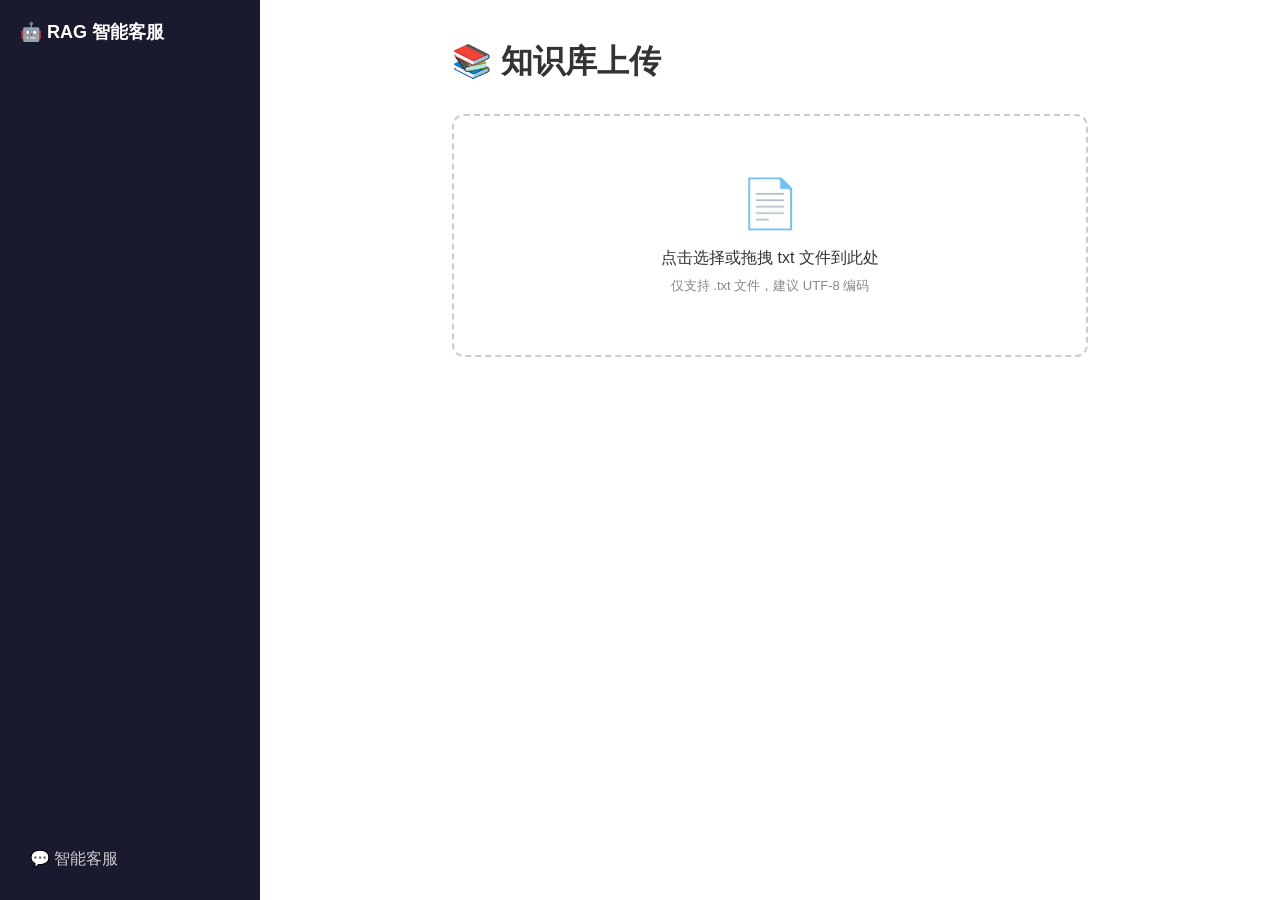
<file: static/upload.html>
<!DOCTYPE html>
<html lang="zh-CN">
<head>
    <meta charset="UTF-8">
    <meta name="viewport" content="width=device-width, initial-scale=1.0">
    <title>知识库上传 - RAG</title>
    <link rel="stylesheet" href="/static/css/style.css">
</head>
<body>
    <div class="container">
        <aside class="sidebar">
            <div class="logo">🤖 RAG 智能客服</div>
            <nav class="nav-links">
                <a href="/" class="nav-link">💬 智能客服</a>
            </nav>
        </aside>
        <main class="upload-main">
            <h1>📚 知识库上传</h1>
            <div class="upload-area" id="upload-area">
                <input type="file" id="file-input" accept=".txt" hidden>
                <div class="upload-placeholder" onclick="document.getElementById('file-input').click()">
                    <div class="upload-icon">📄</div>
                    <p>点击选择或拖拽 txt 文件到此处</p>
                    <p class="upload-hint">仅支持 .txt 文件，建议 UTF-8 编码</p>
                </div>
                <div class="file-info" id="file-info" style="display:none;">
                    <p>文件名：<span id="file-name"></span></p>
                    <p>大小：<span id="file-size"></span></p>
                    <button class="upload-btn" onclick="uploadFile()">上传到知识库</button>
                </div>
                <div class="upload-result" id="upload-result"></div>
            </div>
        </main>
    </div>
    <script src="/static/js/upload.js"></script>
</body>
</html>
</file>
<file: static/css/style.css>
* {
    margin: 0;
    padding: 0;
    box-sizing: border-box;
}

body {
    font-family: -apple-system, BlinkMacSystemFont, 'Segoe UI', Roboto, 'Helvetica Neue', Arial, sans-serif;
    background: #f5f5f5;
    color: #333;
    height: 100vh;
    overflow: hidden;
}

.container {
    display: flex;
    height: 100vh;
}

.sidebar {
    width: 260px;
    background: #1a1a2e;
    color: #fff;
    display: flex;
    flex-direction: column;
    padding: 20px;
    flex-shrink: 0;
}

.logo {
    font-size: 18px;
    font-weight: bold;
    margin-bottom: 20px;
}

.new-chat-btn {
    background: #10a37f;
    color: #fff;
    border: none;
    padding: 12px;
    border-radius: 6px;
    cursor: pointer;
    font-size: 14px;
    margin-bottom: 20px;
    transition: background 0.2s;
}

.new-chat-btn:hover {
    background: #0d8c6d;
}

.nav-links {
    margin-top: auto;
}

.nav-link {
    display: block;
    color: #ccc;
    text-decoration: none;
    padding: 10px;
    border-radius: 6px;
    transition: background 0.2s;
}

.nav-link:hover {
    background: rgba(255,255,255,0.1);
    color: #fff;
}

.history-list {
    flex: 1;
    overflow-y: auto;
    margin: 10px 0;
    min-height: 0;
}

.history-title {
    font-size: 11px;
    color: #888;
    margin-bottom: 8px;
    text-transform: uppercase;
    letter-spacing: 0.5px;
}

.history-item {
    padding: 8px 10px;
    border-radius: 6px;
    cursor: pointer;
    font-size: 13px;
    color: #ccc;
    white-space: nowrap;
    overflow: hidden;
    text-overflow: ellipsis;
    transition: background 0.2s, color 0.2s;
    margin-bottom: 4px;
}

.history-item:hover {
    background: rgba(255,255,255,0.1);
    color: #fff;
}

.history-item.active {
    background: rgba(16, 163, 127, 0.3);
    color: #fff;
}

.session-info {
    margin-top: 10px;
    font-size: 12px;
    color: #888;
}

.session-info span {
    display: block;
    margin-bottom: 5px;
}

.session-info code {
    display: block;
    background: rgba(255,255,255,0.1);
    padding: 5px 8px;
    border-radius: 4px;
    word-break: break-all;
    font-size: 11px;
}

.chat-main, .upload-main {
    flex: 1;
    display: flex;
    flex-direction: column;
    background: #fff;
    min-width: 0;
}

.chat-messages {
    flex: 1;
    overflow-y: auto;
    padding: 20px 15%;
}

.message {
    display: flex;
    margin-bottom: 20px;
    animation: fadeIn 0.3s ease;
}

@keyframes fadeIn {
    from { opacity: 0; transform: translateY(10px); }
    to { opacity: 1; transform: translateY(0); }
}

.message-avatar {
    width: 36px;
    height: 36px;
    border-radius: 50%;
    display: flex;
    align-items: center;
    justify-content: center;
    font-size: 18px;
    margin-right: 12px;
    flex-shrink: 0;
}

.message.user .message-avatar {
    background: #10a37f;
}

.message.assistant .message-avatar {
    background: #e0e0e0;
}

.message-content {
    max-width: 80%;
    padding: 12px 16px;
    border-radius: 12px;
    line-height: 1.6;
    white-space: pre-wrap;
    word-break: break-word;
}

.message.user {
    flex-direction: row-reverse;
}

.message.user .message-avatar {
    margin-right: 0;
    margin-left: 12px;
}

.message.user .message-content {
    background: #10a37f;
    color: #fff;
}

.message.assistant .message-content {
    background: #f0f0f0;
    color: #333;
}

.chat-input-area {
    border-top: 1px solid #e0e0e0;
    padding: 20px 15%;
    background: #fff;
}

.input-wrapper {
    display: flex;
    gap: 10px;
    border: 1px solid #d0d0d0;
    border-radius: 12px;
    padding: 8px 16px;
    align-items: flex-end;
}

.input-wrapper textarea {
    flex: 1;
    border: none;
    outline: none;
    resize: none;
    font-size: 14px;
    line-height: 1.5;
    max-height: 120px;
    font-family: inherit;
    background: transparent;
}

#send-btn {
    background: #10a37f;
    color: #fff;
    border: none;
    padding: 8px 20px;
    border-radius: 8px;
    cursor: pointer;
    font-size: 14px;
    transition: background 0.2s;
    margin-bottom: 2px;
    flex-shrink: 0;
}

#send-btn:hover:not(:disabled) {
    background: #0d8c6d;
}

#send-btn:disabled {
    background: #ccc;
    cursor: not-allowed;
}

/* Upload page */
.upload-main {
    padding: 40px 15%;
}

.upload-main h1 {
    margin-bottom: 30px;
}

.upload-area {
    border: 2px dashed #ccc;
    border-radius: 12px;
    padding: 60px 40px;
    text-align: center;
    transition: border-color 0.2s, background 0.2s;
}

.upload-area.dragover {
    border-color: #10a37f;
    background: #f0faf7;
}

.upload-placeholder {
    cursor: pointer;
}

.upload-icon {
    font-size: 48px;
    margin-bottom: 16px;
}

.upload-hint {
    color: #888;
    font-size: 13px;
    margin-top: 8px;
}

.file-info {
    margin-top: 20px;
}

.file-info p {
    margin: 8px 0;
}

.upload-btn {
    background: #10a37f;
    color: #fff;
    border: none;
    padding: 10px 30px;
    border-radius: 8px;
    cursor: pointer;
    font-size: 14px;
    margin-top: 15px;
    transition: background 0.2s;
}

.upload-btn:hover:not(:disabled) {
    background: #0d8c6d;
}

.upload-btn:disabled {
    background: #ccc;
    cursor: not-allowed;
}

.upload-result {
    margin-top: 20px;
    padding: 15px;
    border-radius: 8px;
    display: none;
}

.upload-result.success {
    display: block;
    background: #e6f7f2;
    color: #0d8c6d;
    border: 1px solid #b3e6d5;
}

.upload-result.error {
    display: block;
    background: #fce8e8;
    color: #c53030;
    border: 1px solid #f5c2c2;
}

.spinner {
    display: inline-block;
    width: 16px;
    height: 16px;
    border: 2px solid #ccc;
    border-top-color: #10a37f;
    border-radius: 50%;
    animation: spin 0.8s linear infinite;
    margin-right: 8px;
    vertical-align: middle;
}

@keyframes spin {
    to { transform: rotate(360deg); }
}

/* Loading dots animation */
.loading-dots {
    display: flex;
    gap: 6px;
    align-items: center;
    padding: 6px 0;
}

.loading-dots span {
    width: 8px;
    height: 8px;
    background: #999;
    border-radius: 50%;
    animation: bounce 1.4s infinite ease-in-out both;
}

.loading-dots span:nth-child(1) { animation-delay: -0.32s; }
.loading-dots span:nth-child(2) { animation-delay: -0.16s; }

@keyframes bounce {
    0%, 80%, 100% { transform: scale(0.4); opacity: 0.5; }
    40% { transform: scale(1); opacity: 1; }
}

/* Responsive */
@media (max-width: 768px) {
    .sidebar {
        width: 200px;
    }
    .chat-messages, .chat-input-area, .upload-main {
        padding-left: 20px;
        padding-right: 20px;
    }
}
</file>
